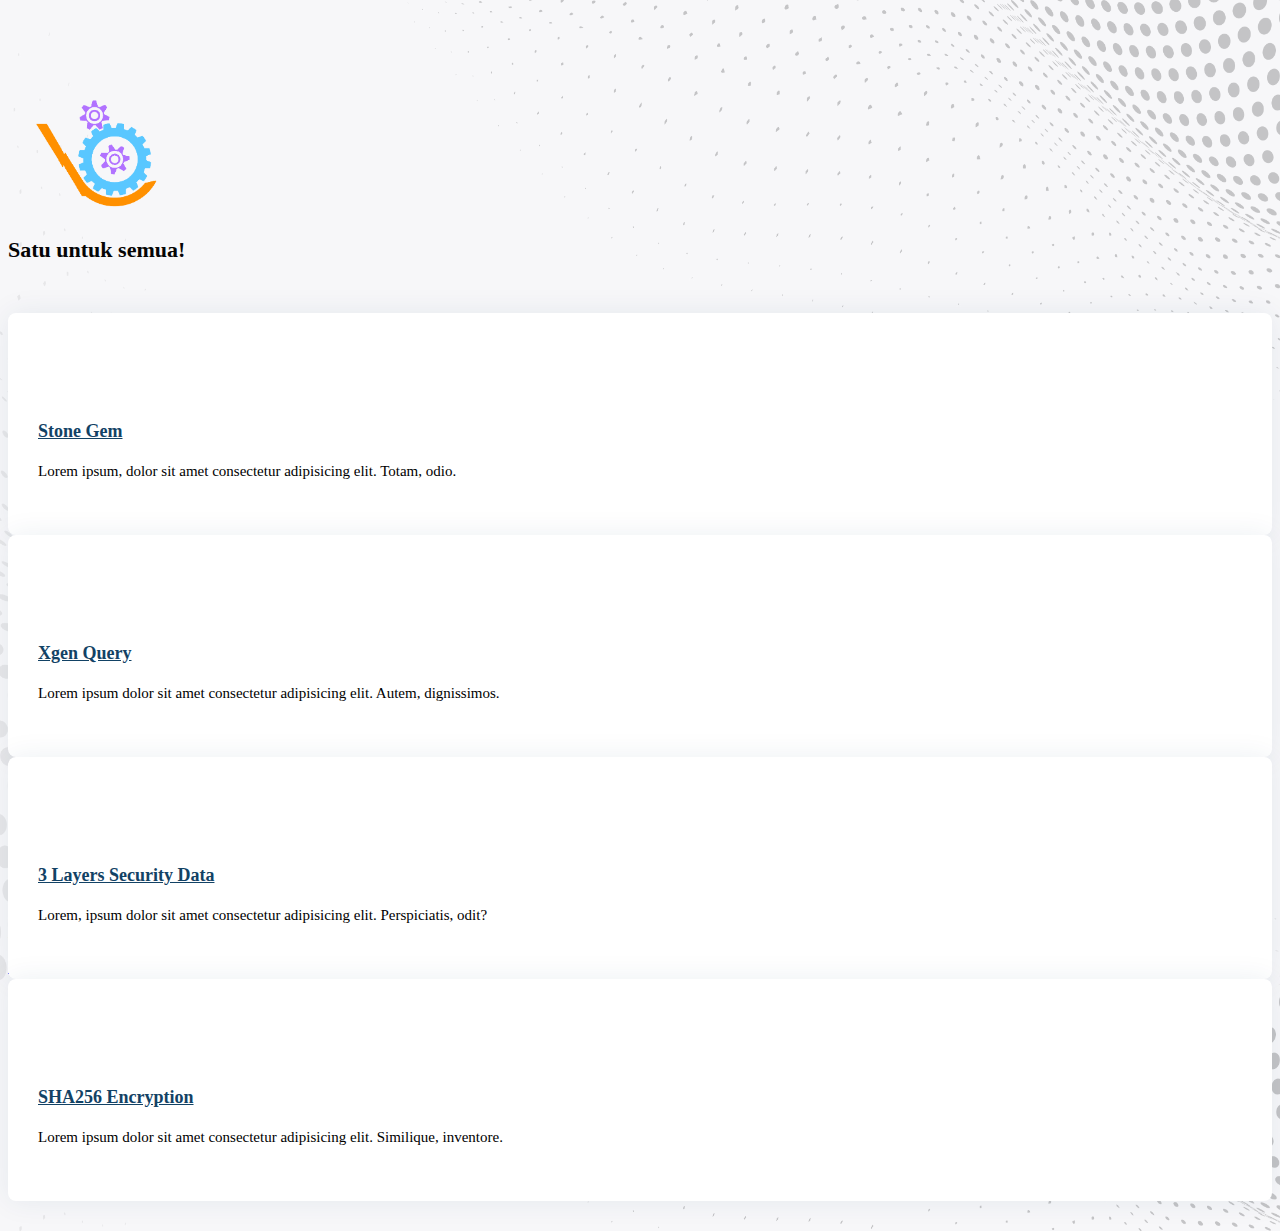
<file: index.html>
<!DOCTYPE html>
<html lang="en">
  <head>
    <meta charset="utf-8" />
    <meta name="viewport" content="width=device-width, initial-scale=1" />
    <title>Xel</title>
    <link rel="stylesheet" href="assets/css/style.css" />
    <link rel="icon" href="assets/img/favicon.png" type="image/x-icon" />
    <link href="https://cdn.jsdelivr.net/npm/bootstrap@5.3.0/dist/css/bootstrap.min.css" rel="stylesheet" integrity="sha384-9ndCyUaIbzAi2FUVXJi0CjmCapSmO7SnpJef0486qhLnuZ2cdeRhO02iuK6FUUVM" crossorigin="anonymous" />
  </head>
  <body class="main">
    <section id="hero" class="d-flex align-items-center">
      <div class="container position-relative" data-aos="fade-up" data-aos-delay="100">
        <div class="row justify-content-center">
          <div class="col-xl-7 col-lg-9 text-center">
            <img src="assets/img/logo.png" alt="xel_framework" id="hero-logo" />
            <h2>Satu untuk semua!</h2>
          </div>
        </div>

        <div class="row icon-boxes">
          <div class="col-md-6 col-lg-3 d-flex align-items-stretch mb-5 mb-lg-0" data-aos="zoom-in" data-aos-delay="200">
            <div class="icon-box">
              <div class="icon"><i class="ri-stack-line"></i></div>
              <h4 class="title"><a href="">Stone Gem</a></h4>
              <p class="description">Lorem ipsum, dolor sit amet consectetur adipisicing elit. Totam, odio.</p>
            </div>
          </div>

          <div class="col-md-6 col-lg-3 d-flex align-items-stretch mb-5 mb-lg-0" data-aos="zoom-in" data-aos-delay="300">
            <div class="icon-box">
              <div class="icon"><i class="ri-palette-line"></i></div>
              <h4 class="title"><a href="">Xgen Query</a></h4>
              <p class="description">Lorem ipsum dolor sit amet consectetur adipisicing elit. Autem, dignissimos.</p>
            </div>
          </div>

          <div class="col-md-6 col-lg-3 d-flex align-items-stretch mb-5 mb-lg-0" data-aos="zoom-in" data-aos-delay="400">
            <div class="icon-box">
              <div class="icon"><i class="ri-command-line"></i></div>
              <h4 class="title"><a href="">3 Layers Security Data</a></h4>
              <p class="description">Lorem, ipsum dolor sit amet consectetur adipisicing elit. Perspiciatis, odit?</p>
            </div>
          </div>

          <div class="col-md-6 col-lg-3 d-flex align-items-stretch mb-5 mb-lg-0" data-aos="zoom-in" data-aos-delay="500">
            <div class="icon-box">
              <div class="icon"><i class="ri-fingerprint-line"></i></div>
              <h4 class="title"><a href="">SHA256 Encryption</a></h4>
              <p class="description">Lorem ipsum dolor sit amet consectetur adipisicing elit. Similique, inventore.</p>
            </div>
          </div>
        </div>
      </div>
    </section>
    <div class="container">
      <div class="row">
        <div class="col">
          <div class="footer text-start">
            <p>Xel v.Alpha0.5 (PHP v8.1.4)</p>
          </div>
        </div>
        <div class="col text-end">
          <a href="home.html">CRUD</a>          
        </div>
      </div>
    </div>
    <script src="https://cdn.jsdelivr.net/npm/bootstrap@5.3.0/dist/js/bootstrap.bundle.min.js" integrity="sha384-geWF76RCwLtnZ8qwWowPQNguL3RmwHVBC9FhGdlKrxdiJJigb/j/68SIy3Te4Bkz" crossorigin="anonymous"></script>
  </body>
</html>
</file>
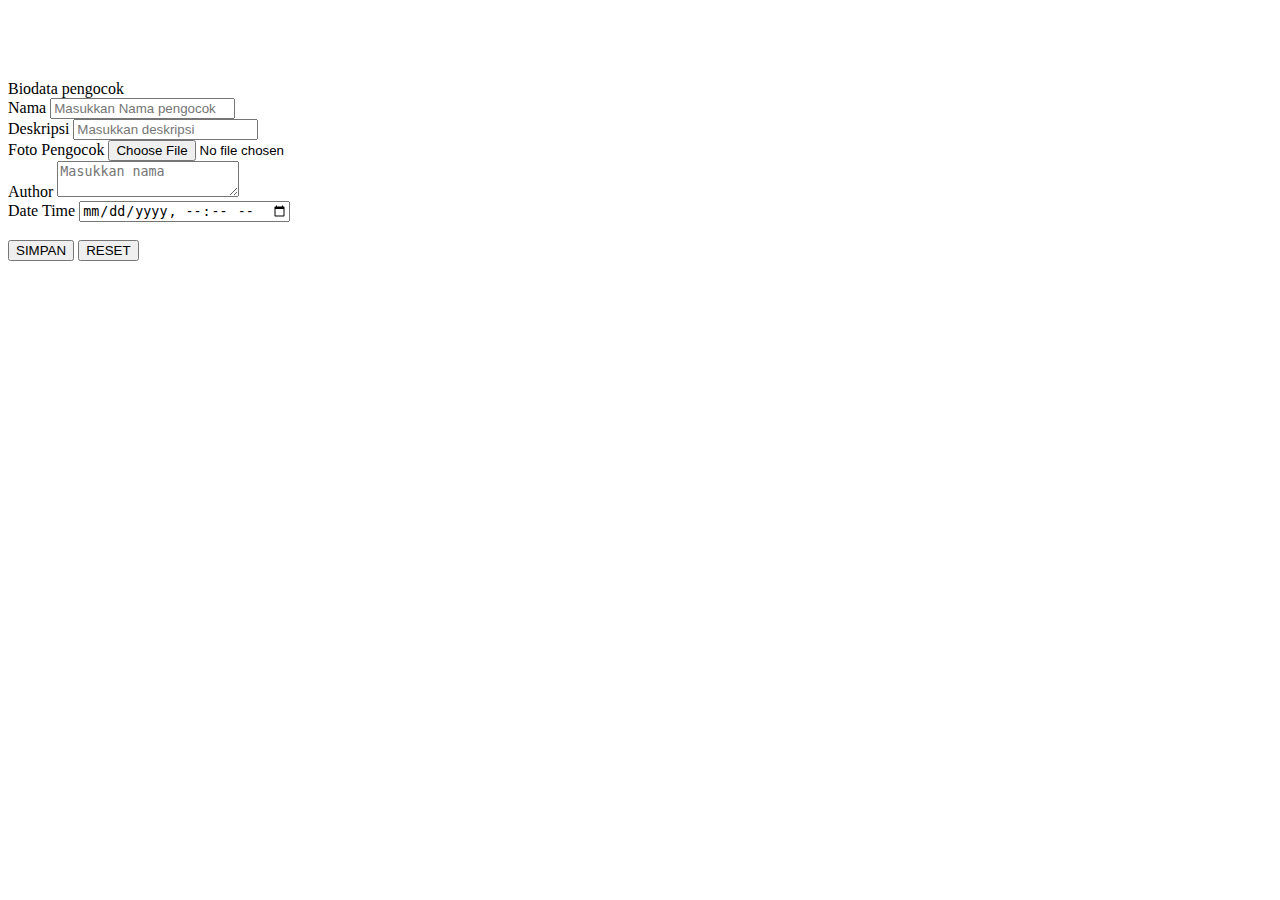
<file: create.html>
<!doctype html>
<html lang="en">
  <head>
    <meta charset="utf-8">
    <meta name="viewport" content="width=device-width, initial-scale=1, shrink-to-fit=no">
    <link href="https://cdn.jsdelivr.net/npm/bootstrap@5.3.0/dist/css/bootstrap.min.css" rel="stylesheet" integrity="sha384-9ndCyUaIbzAi2FUVXJi0CjmCapSmO7SnpJef0486qhLnuZ2cdeRhO02iuK6FUUVM" crossorigin="anonymous" />
    <title>Upload data pengocok</title>
  </head>

  <body>

    <div class="container" style="margin-top: 80px">
      <div class="row">
        <div class="col-md-8 offset-md-2">
          <div class="card">
            <div class="card-header">
              Biodata pengocok
            </div>
            <div class="card-body">
              <form action="#" method="POST">
                
                <div class="form-group">
                  <label>Nama</label>
                  <input type="text" name="name" placeholder="Masukkan Nama pengocok" class="form-control">
                </div>

                <div class="form-group">
                  <label>Deskripsi</label>
                  <input type="text" name="description" placeholder="Masukkan deskripsi" class="form-control">
                </div>

                <div class="form-group">
                    <label for="formFile" class="form-label">Foto Pengocok</label>
                    <input class="form-control" type="file" id="formFile">
                </div>

                <div class="form-group">
                  <label>Author</label>
                  <textarea class="form-control" name="author" placeholder="Masukkan nama"></textarea>
                </div>

                <div class="form-group">
                    <label for="datetime-input" class="form-label">Date Time</label>
                    <input type="datetime-local" class="form-control" id="datetime-input">
                </div>
                <br>

                
                <button type="submit" class="btn btn-success">SIMPAN</button>
                <button type="reset" class="btn btn-warning">RESET</button>

              </form>
            </div>
          </div>
        </div>
      </div>
    </div>

    <script src="https://code.jquery.com/jquery-3.4.1.slim.min.js"></script>
    <link href="https://cdn.jsdelivr.net/npm/bootstrap@5.3.0/dist/css/bootstrap.min.css" rel="stylesheet" integrity="sha384-9ndCyUaIbzAi2FUVXJi0CjmCapSmO7SnpJef0486qhLnuZ2cdeRhO02iuK6FUUVM" crossorigin="anonymous" />
  </body>
</html>
</file>
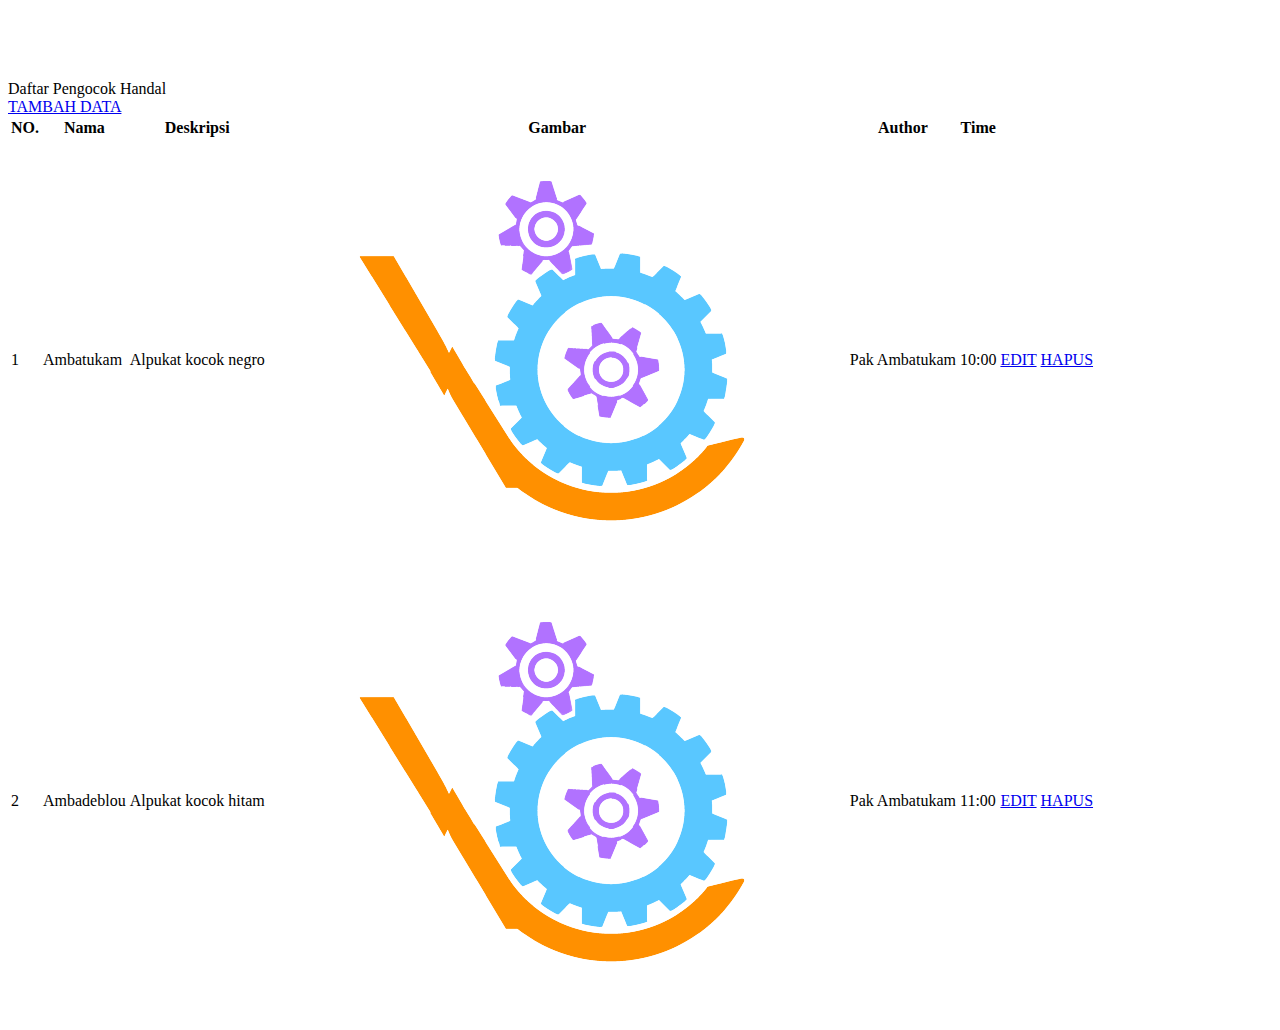
<file: home.html>
<!doctype html>
<html lang="en">
  <head>
    <meta charset="utf-8">
    <meta name="viewport" content="width=device-width, initial-scale=1, shrink-to-fit=no">
    <link href="https://cdn.jsdelivr.net/npm/bootstrap@5.3.0/dist/css/bootstrap.min.css" rel="stylesheet" integrity="sha384-9ndCyUaIbzAi2FUVXJi0CjmCapSmO7SnpJef0486qhLnuZ2cdeRhO02iuK6FUUVM" crossorigin="anonymous" />
    <link rel="stylesheet" href="//cdn.datatables.net/1.10.20/css/jquery.dataTables.min.css">
    <title>Data Pengocok</title>
  </head>

  <body>

    <div class="container" style="margin-top: 80px">
      <div class="row">
        <div class="col-md-12">
          <div class="card">
            <div class="card-header">
              Daftar Pengocok Handal
            </div>
            <div class="card-body">
              <a href="create.html" class="btn btn-md btn-success" style="margin-bottom: 10px">TAMBAH DATA</a>
              <table class="table table-bordered" id="myTable">
                <thead>
                  <tr>
                    <th scope="col">NO.</th>
                    <th scope="col">Nama</th>
                    <th scope="col">Deskripsi</th>
                    <th scope="col">Gambar</th>
                    <th scope="col">Author</th>
                    <th scope="col">Time</th>
                  </tr>
                </thead>
                <tbody>
                  <tr>
                      <td>1</td>
                      <td>Ambatukam</td>
                      <td>Alpukat kocok negro</td>
                      <td><img src="assets/img/logo.png" alt="" srcset=""></td>
                      <td>Pak Ambatukam</td>
                      <td>10:00</td>
                      <td class="text-center">
                        <a href="update.html" class="btn btn-sm btn-primary">EDIT</a>
                        <a href="#" class="btn btn-sm btn-danger">HAPUS</a>
                      </td>
                  </tr>
                  <tr>
                      <td>2</td>
                      <td>Ambadeblou</td>
                      <td>Alpukat kocok hitam</td>
                      <td><img src="assets/img/logo.png" alt="" srcset=""></td>
                      <td>Pak Ambatukam</td>
                      <td>11:00</td>
                      <td class="text-center">
                        <a href="update.html" class="btn btn-sm btn-primary">EDIT</a>
                        <a href="#" class="btn btn-sm btn-danger">HAPUS</a>
                      </td>
                  </tr>
                </tbody>
              </table>
            </div>
          </div>
      </div>
    </div>

    <script src="https://code.jquery.com/jquery-3.4.1.slim.min.js"></script>
    <script src="https://cdn.jsdelivr.net/npm/bootstrap@5.3.0/dist/js/bootstrap.bundle.min.js" integrity="sha384-geWF76RCwLtnZ8qwWowPQNguL3RmwHVBC9FhGdlKrxdiJJigb/j/68SIy3Te4Bkz" crossorigin="anonymous"></script>
    <script src="//cdn.datatables.net/1.10.20/js/jquery.dataTables.min.js"></script>
  </body>
</html>
</file>
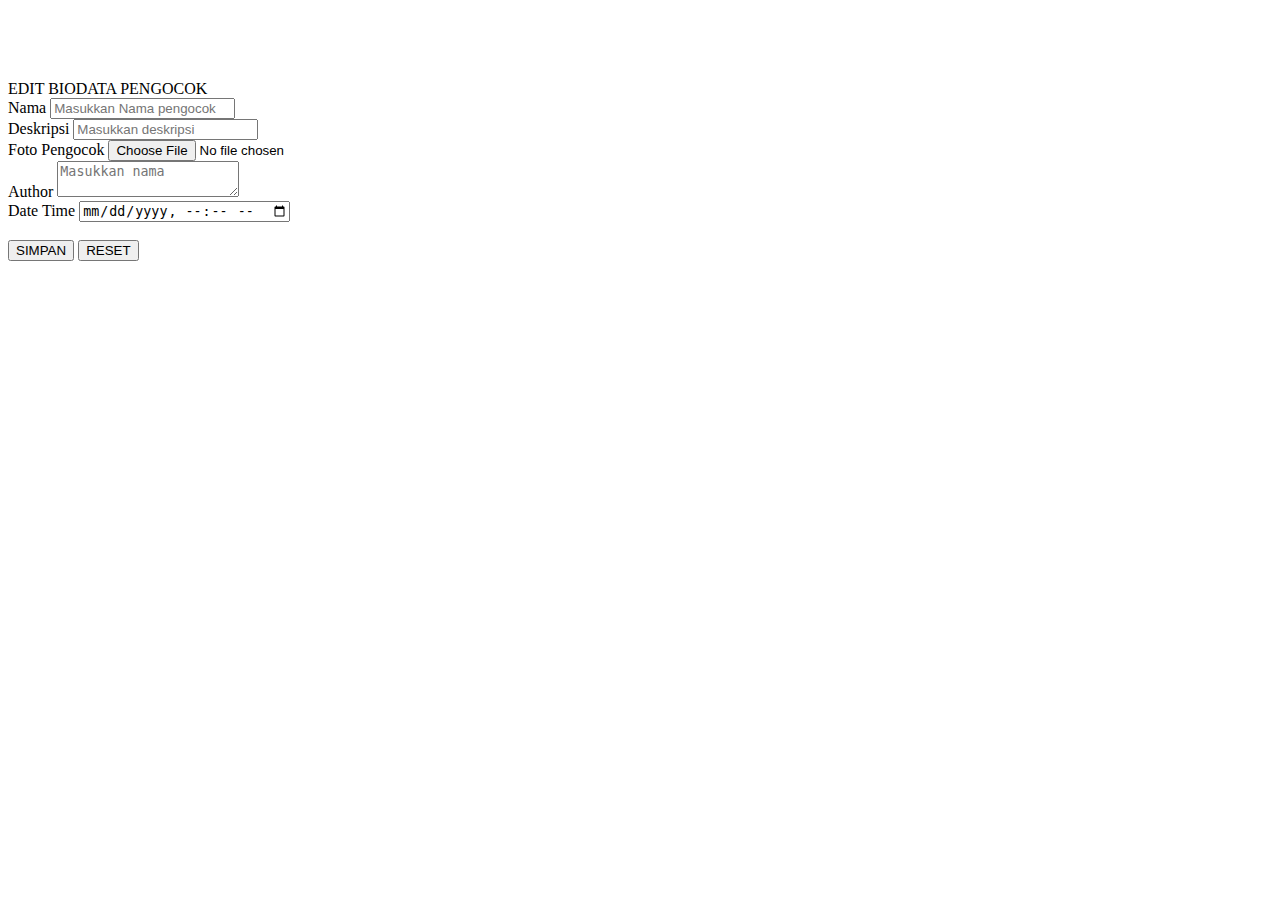
<file: update.html>
<!doctype html>
<html lang="en">
  <head>
    <meta charset="utf-8">
    <meta name="viewport" content="width=device-width, initial-scale=1, shrink-to-fit=no">
    <link href="https://cdn.jsdelivr.net/npm/bootstrap@5.3.0/dist/css/bootstrap.min.css" rel="stylesheet" integrity="sha384-9ndCyUaIbzAi2FUVXJi0CjmCapSmO7SnpJef0486qhLnuZ2cdeRhO02iuK6FUUVM" crossorigin="anonymous" />
    <title>Edit Biodatar</title>
  </head>

  <body>

    <div class="container" style="margin-top: 80px">
      <div class="row">
        <div class="col-md-8 offset-md-2">
          <div class="card">
            <div class="card-header">
              EDIT BIODATA PENGOCOK
            </div>
            <div class="card-body">
              <form action="#" method="POST">       
                <div class="form-group">
                  <label>Nama</label>
                  <input type="text" name="name" placeholder="Masukkan Nama pengocok" class="form-control">
                </div>

                <div class="form-group">
                  <label>Deskripsi</label>
                  <input type="text" name="description" placeholder="Masukkan deskripsi" class="form-control">
                </div>

                <div class="form-group">
                    <label for="formFile" class="form-label">Foto Pengocok</label>
                    <input class="form-control" type="file" id="formFile">
                </div>

                <div class="form-group">
                  <label>Author</label>
                  <textarea class="form-control" name="author" placeholder="Masukkan nama"></textarea>
                </div>

                <div class="form-group">
                    <label for="datetime-input" class="form-label">Date Time</label>
                    <input type="datetime-local" class="form-control" id="datetime-input">
                </div>
                <br>
                <button type="submit" class="btn btn-success">SIMPAN</button>
                <button type="reset" class="btn btn-warning">RESET</button>
              </form>
            </div>
          </div>
        </div>
      </div>
    </div>
    
    <script src="https://code.jquery.com/jquery-3.4.1.slim.min.js"></script>
    <script src="https://cdn.jsdelivr.net/npm/bootstrap@5.3.0/dist/js/bootstrap.bundle.min.js" integrity="sha384-geWF76RCwLtnZ8qwWowPQNguL3RmwHVBC9FhGdlKrxdiJJigb/j/68SIy3Te4Bkz" crossorigin="anonymous"></script>
  </body>
</html>
</file>
<file: assets/css/style.css>
.main {
  background-image: url(../img/bg.jpg);
  background-size: cover;
  position: relative;
}
#hero {
  width: 100%;
  height: 100vh;
  position: relative;
}

#hero .container {
  padding-top: 80px;
  padding-bottom: 90px;
}

#hero-logo {
  width: 180px;
}

#hero h2 {
  color: #050505;
  margin: 10px 0 0 0;
  font-size: 22px;
}

#hero .icon-boxes {
  margin-top: 50px;
  margin-bottom: -60px;
}

#hero .icon-box {
  padding: 50px 30px;
  position: relative;
  overflow: hidden;
  background: #fff;
  box-shadow: 0 0 29px 0 rgba(18, 66, 101, 0.08);
  transition: all 0.3s ease-in-out;
  border-radius: 8px;
  z-index: 1;
}

#hero .icon-box .title {
  font-weight: 700;
  margin-bottom: 15px;
  font-size: 18px;
}

#hero .icon-box .title a {
  color: #124265;
  transition: 0.3s;
}

#hero .icon-box .description {
  font-size: 15px;
  line-height: 28px;
  margin-bottom: 0;
}

#hero .icon-box .icon {
  margin-bottom: 20px;
  padding-top: 10px;
  display: inline-block;
  transition: all 0.3s ease-in-out;
  font-size: 36px;
  line-height: 1;
  color: #2487ce;
}

#hero .icon-box:hover {
  transform: scale(1.08);
}

#hero .icon-box:hover .title a {
  color: #2487ce;
}

@media (min-width: 1024px) {
  #hero {
    background-attachment: fixed;
  }
}

@media (max-height: 800px) {
  #hero {
    height: auto;
  }
}

@media (max-width: 992px) {
  #hero {
    height: auto;
  }

  #hero h1 {
    font-size: 28px;
    line-height: 36px;
  }

  #hero h2 {
    font-size: 18px;
    line-height: 24px;
  }
}
</file>
